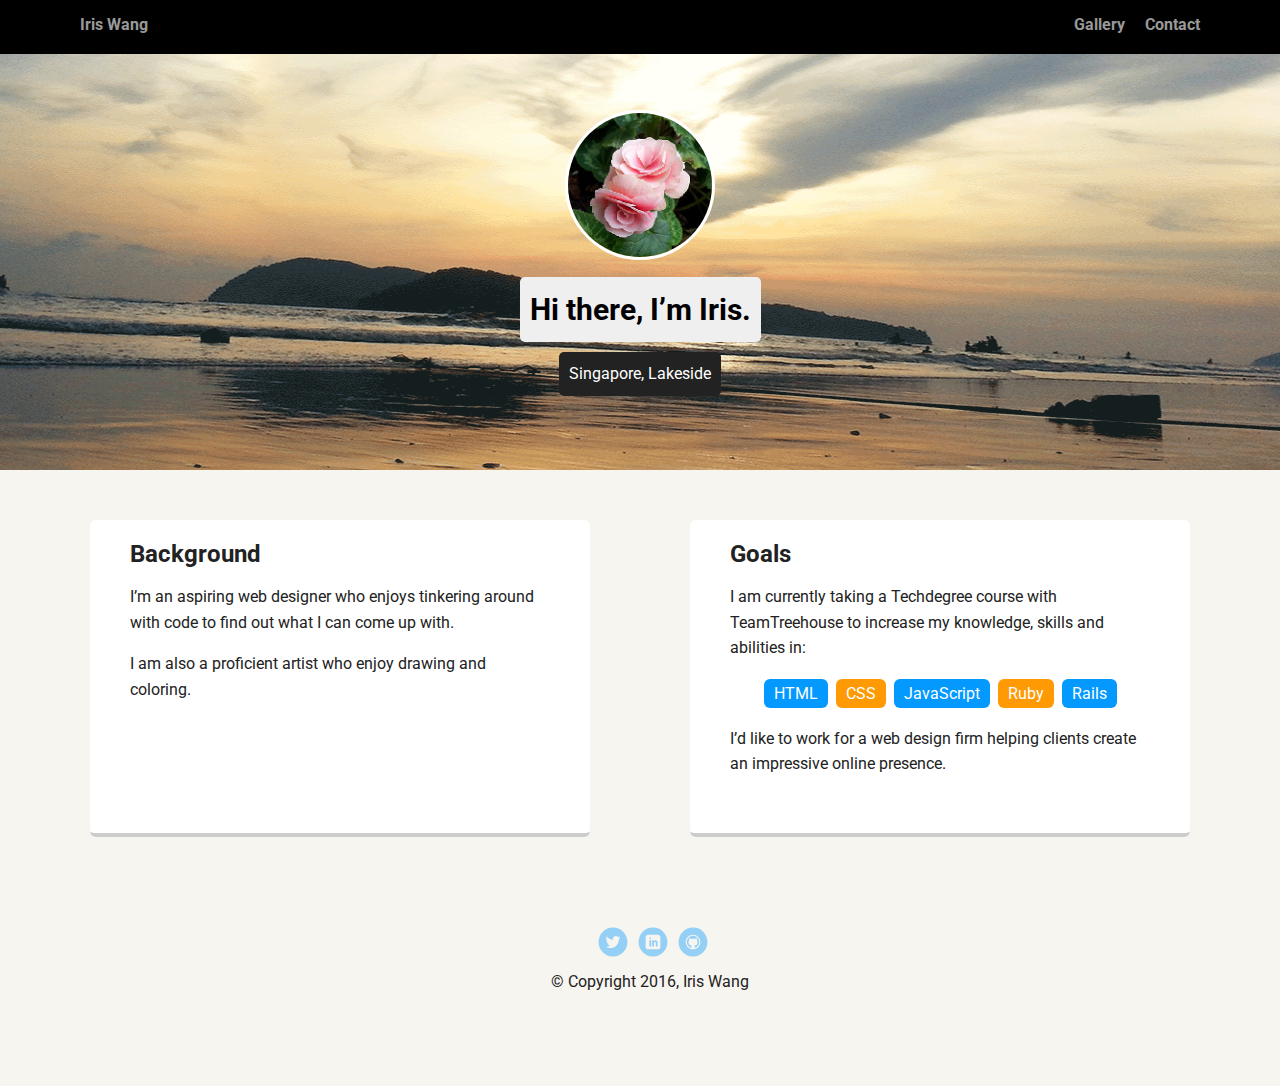
<file: index.html>
<!doctype html>
<html lang="en">
<head>
  <meta charset="utf-8">
  <title>Iris Wang | Designer</title>
  <meta name="viewport" content="width=device-width, initial-scale=1.0">
  <link rel="stylesheet" href="css/normalize.css">
  <link href="https://fonts.googleapis.com/css?family=Muli%7CRoboto:400,300,500,700,900" rel="stylesheet">
  <link href="https://fonts.googleapis.com/css?family=Rock+Salt" rel="stylesheet">
  <link rel="stylesheet" href="styles.css">
  </head>
  <body>

    <div class="main-nav">
        <ul class="nav">
          <li class="name"><a href="index.html">Iris Wang</a></li>
          <li class="gallery-nav"><a href="work.html">Gallery</a></li>
          <li class="contact-nav"><a href="contact.html">Contact</a></li>
        </ul>
    </div>

    <header>
      <img src="images/profile.jpg" alt="Profile of Iris" class="profile-image">
      <h1 class="tag name">Hi there, I’m Iris.</h1>
      <p class="tag location">Singapore, Lakeside</p>
    </header>

    <main class="flex">
      <div class="card">
        <h2>Background</h2>
        <p>I’m an aspiring web designer who enjoys tinkering around with code to find out what I can come up with.</p>
        <p>I am also a proficient artist who enjoy drawing and coloring.</p>
      </div> 

      <div class="card">
        <h2>Goals</h2>
        <p>I am currently taking a Techdegree course with TeamTreehouse to increase my knowledge, skills and abilities in:</p>
        <ul class="skills">
          <li>HTML</li>
          <li>CSS</li>
          <li>JavaScript</li>
          <li>Ruby</li>
          <li>Rails</li>
        </ul>
        <p>I’d like to work for a web design firm helping clients create an impressive online presence.</p>
      </div> 

    </main>
    <footer>
      <ul>
        <li><a href="https://twitter.com" class="social twitter">Twitter</a></li>
        <li><a href="https://www.linkedin.com" class="social linkedin">LinkedIn</a></li>
        <li><a href="https://github.com" class="social github">Github</a></li>
      </ul>
      <p class="copyright">&copy; Copyright 2016, Iris Wang</p>
    </footer>
  </body>
  </html>
</file>
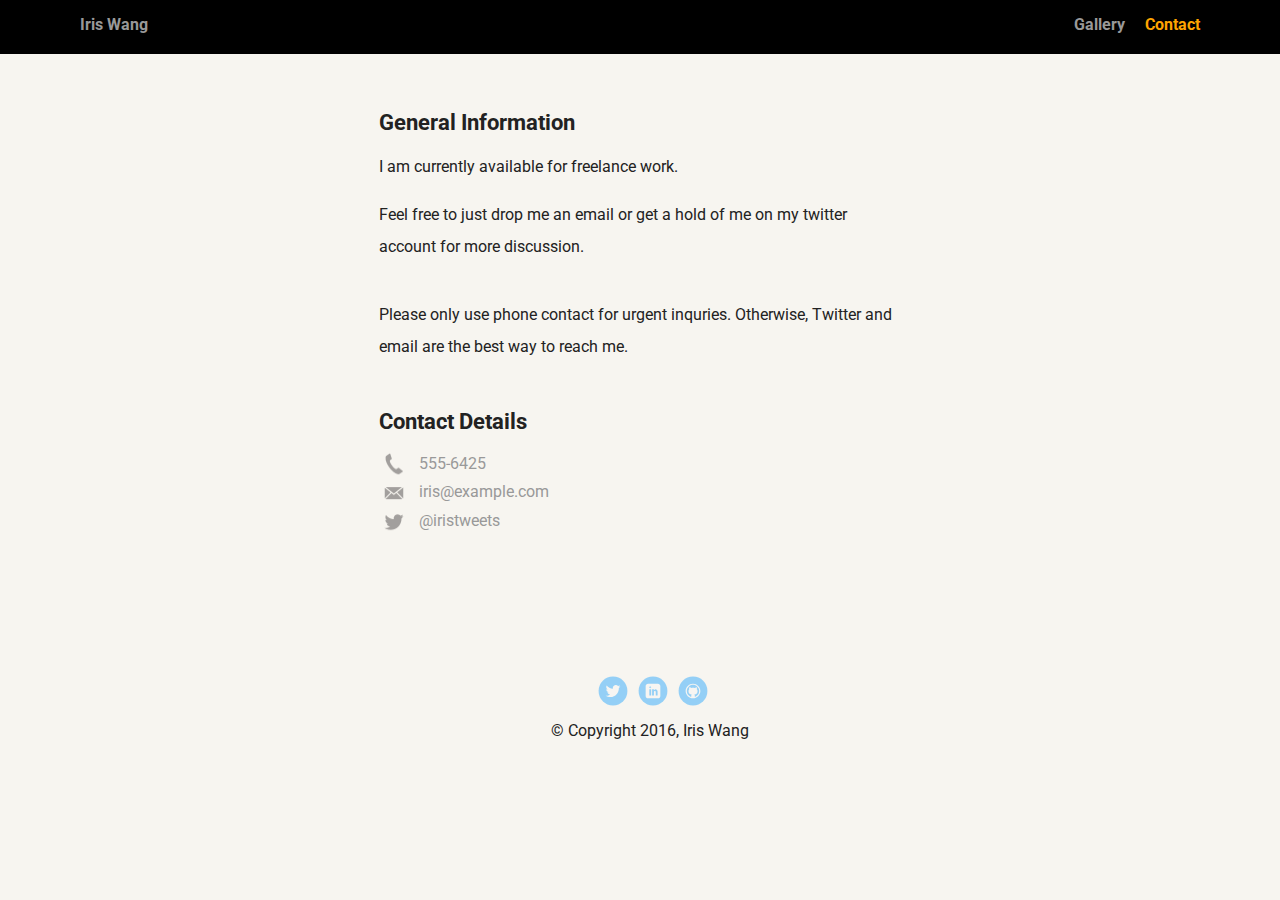
<file: contact.html>
<!doctype html>
<html lang="en">
<head>
  <meta charset="utf-8">
  <title>Iris Wang | Designer</title>
  <meta name="viewport" content="width=device-width, initial-scale=1.0">
  <link rel="stylesheet" href="css/normalize.css">
  <link href="https://fonts.googleapis.com/css?family=Muli%7CRoboto:400,300,500,700,900" rel="stylesheet">
  <link href="https://fonts.googleapis.com/css?family=Rock+Salt" rel="stylesheet">
  <link rel="stylesheet" href="styles.css">
  </head>
  <body>

    <div class="main-nav">
        <ul class="nav">
          <li class="name"><a href="index.html">Iris Wang</a></li>
          <li><a href="work.html">Gallery</a></li>
          <li><a href="contact.html" class="selected">Contact</a></li>
        </ul>
    </div>

    <div class="contact-info">
    <section id="primary">
      <h3>General Information</h3>
      <p>I am currently available for freelance work.</p> 
      <p>Feel free to just drop me an email or get a hold of me on my twitter account for more discussion.</p>
      <p class="para-second">Please only use phone contact for urgent inquries. Otherwise, Twitter and email are the best way to reach me.</p>
    </section>

    <section id="secondary">
      <h3>Contact Details</h3>
      <ul>
        <li class="phone"><a href="tel:555-6425">555-6425</a></li>
        <li class="email"><a href="mailto:iris@example.com">iris@example.com</a></li>
        <li class="twitter"><a href="https://twitter.com">@iristweets</a></li>
      </ul>
   </section>
        
    </div>
  
   <footer>
      <ul>
        <li><a href="https://twitter.com" class="social twitter">Twitter</a></li>
        <li><a href="https://linkedin.com" class="social linkedin">LinkedIn</a></li>
        <li><a href="https://github.com" class="social github">Github</a></li>
      </ul>
      <p class="copyright">&copy; Copyright 2016, Iris Wang</p>
    </footer>
  </body>
  </html>
</file>
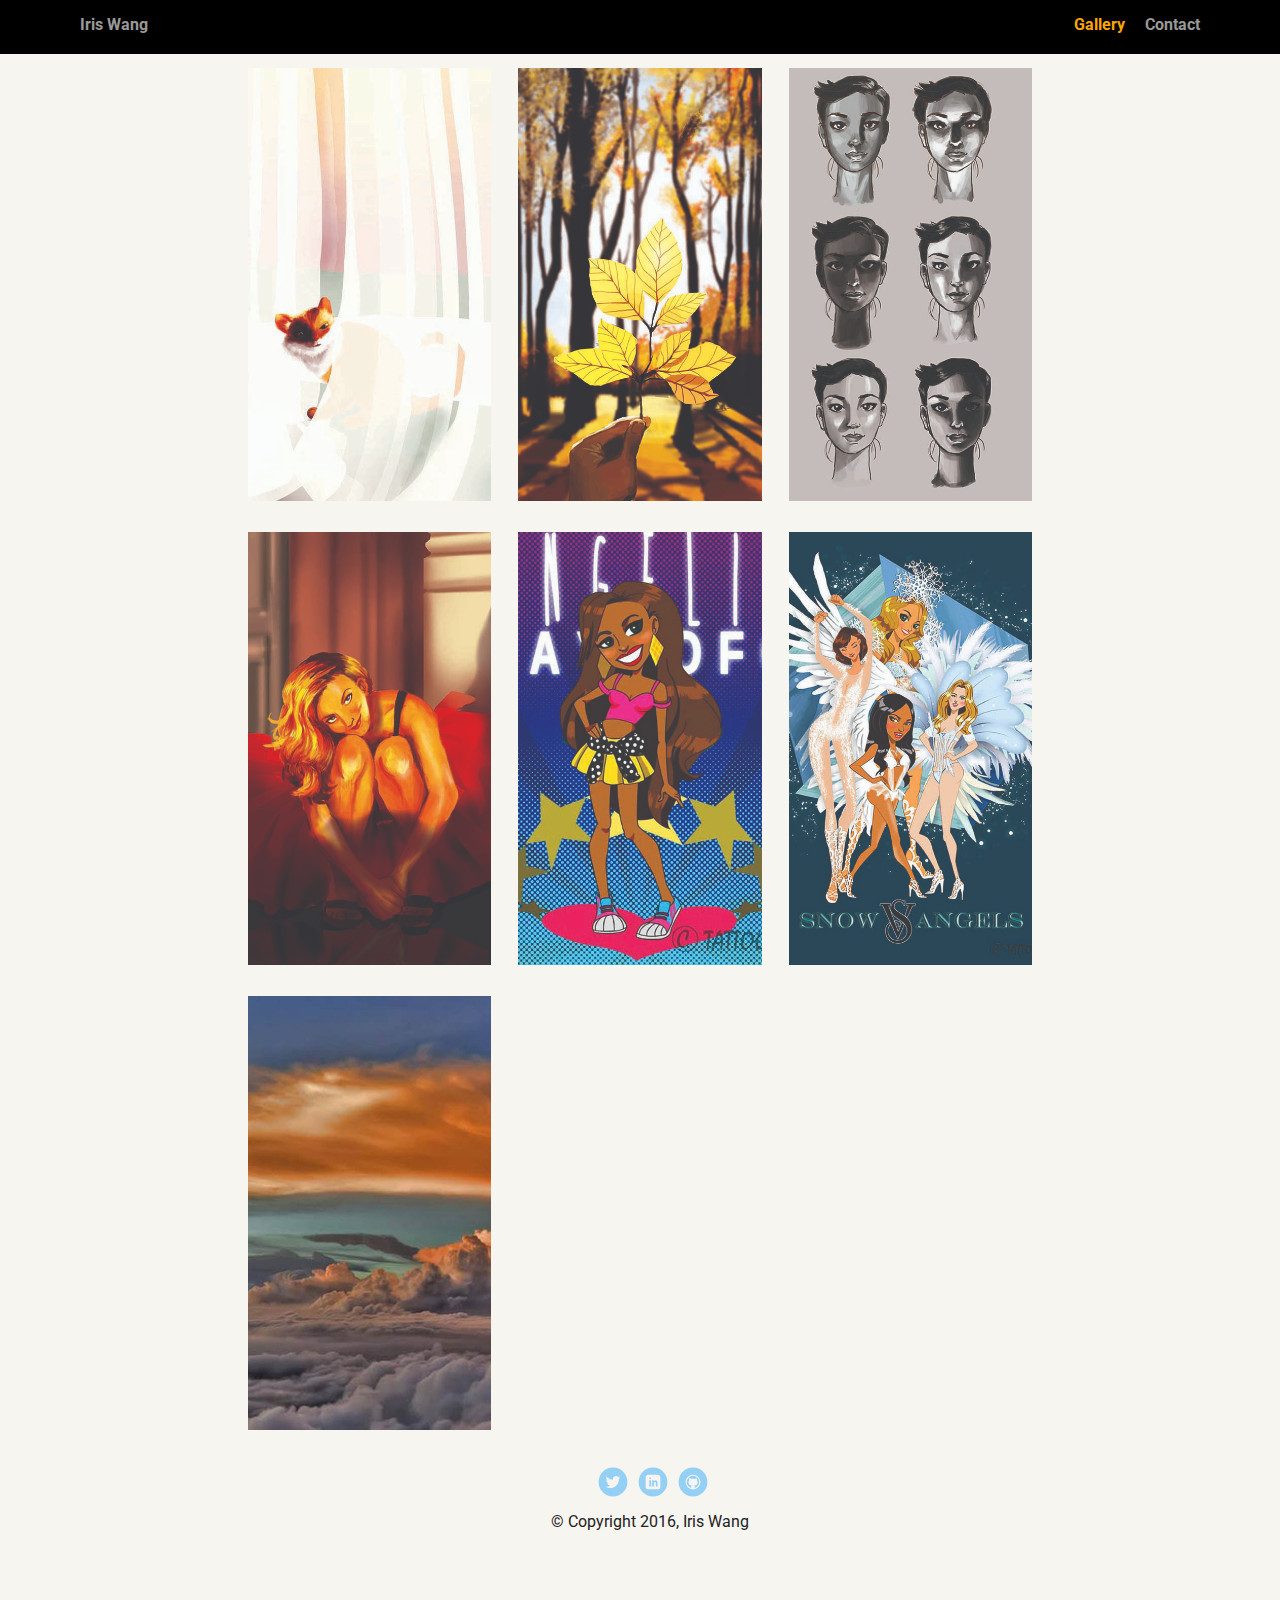
<file: work.html>
<!doctype html>
<html lang="en">
<head>
  <meta charset="utf-8">
  <title>Iris Wang | Designer</title>
  <meta name="viewport" content="width=device-width, initial-scale=1.0">
  <link rel="stylesheet" href="css/normalize.css">
  <link href="https://fonts.googleapis.com/css?family=Muli%7CRoboto:400,300,500,700,900" rel="stylesheet">
  <link href="https://fonts.googleapis.com/css?family=Rock+Salt" rel="stylesheet">
  <link rel="stylesheet" href="styles.css">
</head>
<body>
    <div class="main-nav">
        <ul class="nav">
          <li class="name"><a href="index.html">Iris Wang</a></li>
          <li><a href="work.html" class="selected">Gallery</a></li>
          <li><a href="contact.html">Contact</a></li>
        </ul>
    </div>
    
    <div id="wrapper">
      <ul id="gallery">
        <li>
          <a href="images/img01.jpg">
            <img src="images/img01.jpg" alt="">
          </a>
        </li>

        <li>
          <a href="images/img02.jpg">
            <img src="images/img02.jpg" alt="">
          </a>
        </li>

        <li>
          <a href="images/img03.jpg">
            <img src="images/img03.jpg" alt="">
          </a>
        </li>

        <li>
          <a href="images/img04.jpg">
            <img src="images/img04.jpg" alt="">
          </a>
        </li>

        <li>
          <a href="images/img05.jpg">
            <img src="images/img05.jpg" alt="">
          </a>
        </li>

        <li>
          <a href="images/img06.jpg">
            <img src="images/img06.jpg" alt="">
          </a>
        </li>

        <li>
          <a href="images/img07.jpg">
            <img src="images/img07.jpg" alt="">
          </a>
        </li>
      </ul>
  </div>

  <footer>
      <ul>
        <li><a href="https://twitter.com" class="social twitter">Twitter</a></li>
        <li><a href="https://linkedin.com" class="social linkedin">LinkedIn</a></li>
        <li><a href="https://github.com" class="social github">Github</a></li>
      </ul>
      <p class="copyright">&copy; Copyright 2016, Iris Wang</p>
    </footer>
  </body>
  </html>
</file>
<file: styles.css>
/* Global Layout Set-up */
* { 
  box-sizing: border-box;
}
  
body {
  margin: 0;
  padding: 0;
  text-align: center;
  font-family: 'Roboto', sans-serif;
  color: #222;
  background: #f7f5f0;
}
/* Link Styles */

a {
  text-decoration: none;
  color: #999;
}
a:hover {
  color: #6633ff;
}

/* Section Styles */

.main-nav {
  width: 100%;
  background: black;
  min-height: 30px;
  padding: 10px;
  position: fixed;
  text-align: center;
}
.nav {
  display: flex;
  justify-content: space-around;
  font-weight: 700;
  list-style-type: none;
  margin: 0 auto;
  padding: 0;
}

.nav .name {
    display: block;
    margin-right: auto;
    color: white;
}
.nav li {
  padding: 5px 10px 10px 10px;
}
.nav a {
  transition: all .5s;
}
.nav a:hover {
  color: white;
}

.nav a.selected {
  color:orange;
}

header {
  text-align: center;
  background: url('images/websitebanner.png') no-repeat top center;
  background-size: cover;
  overflow: hidden;
  padding-top: 60px;
  line-height: 1.5;
}

header .profile-image {
  margin-top: 50px;
  width: 150px;
  height: 150px;
  border-radius: 50%;
  border: 3px solid white;
  transition: all .5s;
}

header .profile-image:hover {
  transform: scale(1.2) rotate(5deg);
}


.tag {
  background-color: #efefef;
  color: black;
  padding: 10px;
  border-radius: 5px;
  display: table;
  margin: 10px auto;
} 
.location {
  background-color: #222;
  color: white;
}
.card {
  margin: 30px;
  padding: 20px 40px 40px;
  max-width: 500px;
  text-align: left;
  background: #fff;
  border-bottom: 4px solid #ccc;
  border-radius: 6px;
  transition: all .5s;
}
.card:hover {
  border-color: #ff99ff;
}

ul.skills {
  padding: 0;
  text-align: center;
}

.skills li {
  border-radius: 6px;
  display: inline-block;
  background: #ff9904;
  color: white;
  padding: 5px 10px;
  margin: 2px;
}

.skills li:nth-child(odd) {
  background: #0399ff;
}

footer {
  width: 100%;
  min-height: 30px;
  padding: 20px 0 40px 20px;
  clear: both;
}

footer .copyright {
  top: -8px;
  font-size: .75em;
}

footer ul {
  list-style-type: none;
  margin: 0;
  padding: 0;
}

footer ul li {
  display: inline-block;
}

a.social {
  display: inline-block;
  text-indent: -9999px;
  margin-left: 5px;
  width: 30px;
  height: 30px;
  background-size: 30px 30px;
  opacity: .4;
  transition: all .5s;
}
a.twitter {
  background-image: url(images/twitter.svg);
}
a.linkedin {
  background-image: url(images/linkedin.svg);
}
a.github {
  background-image: url(images/github.svg);
}
a.social:hover {
  opacity: 1;
}
.clearfix {
  clear: both;
}


/* Contact Page */

.contact-info {
  max-width: 650px;
  max-height: 940px;
  margin: 0 auto;
  padding: 5% 5%;
}

#primary p {
  line-height: 2em;
  text-align: left;
 }

.para-second {
  padding-top: 20px;
  text-align: left;
}

h3 {
  font-size: 1.4em;
  text-align: left;
  margin-top: 2em;
}


ul li {
  list-style: none;
}

#secondary ul {
  padding: 0;
}

#secondary ul li {
  text-align: left;
  line-height: 1.8em;
}

#secondary ul li.phone {
  background-image: url('images/phone.png');
  background-repeat: no-repeat;
  background-size: 30px 30px;
}

#secondary ul li.email {
  background-image: url('images/mail.png');
  background-repeat: no-repeat;
  background-size: 30px 30px;
}

#secondary ul li.twitter {
  background-image: url('images/twitter.png');
  background-repeat: no-repeat;
  background-size: 30px 30px;
}

#secondary a {
  display: block;
  min-height: 20px;
  background-repeat: no-repeat;
  padding: 0 0 0 40px;
}


/* Gallery Page */

#wrapper {
  max-width: 940px;
  margin: 0 auto;
  padding: 0 5%;
}


#gallery {
  padding-top: 54px;
  padding-left: 0;
  list-style: none;
  max-width: 100%;
  margin: 0 auto;
}

img {
  max-width: 100%;
}

#gallery li {
  float: left;
  width: 30%;
  margin: 1.666%;
}

/* Styles for larger screens */
@media screen and (min-width: 720px) {
  /* TWEENER - IE 10 */
  .flex {
      display: -ms-flexbox;      
      display: flex; 
      max-width: 1200px;
      -ms-flex-pack: distribute;
      justify-content: space-around;
      margin: 0 auto;
  }

  header {
    min-height: 470px;
  }

  .nav {
    max-width: 1200px;
    padding: 0 30px;
  }


  main {
    padding-top: 20px;
  }

  main p {
    line-height: 1.6em;
  }

  footer {
    font-size: 1.3em;
    max-width: 1200px;
    margin: 40px auto;
  }

}
</file>
